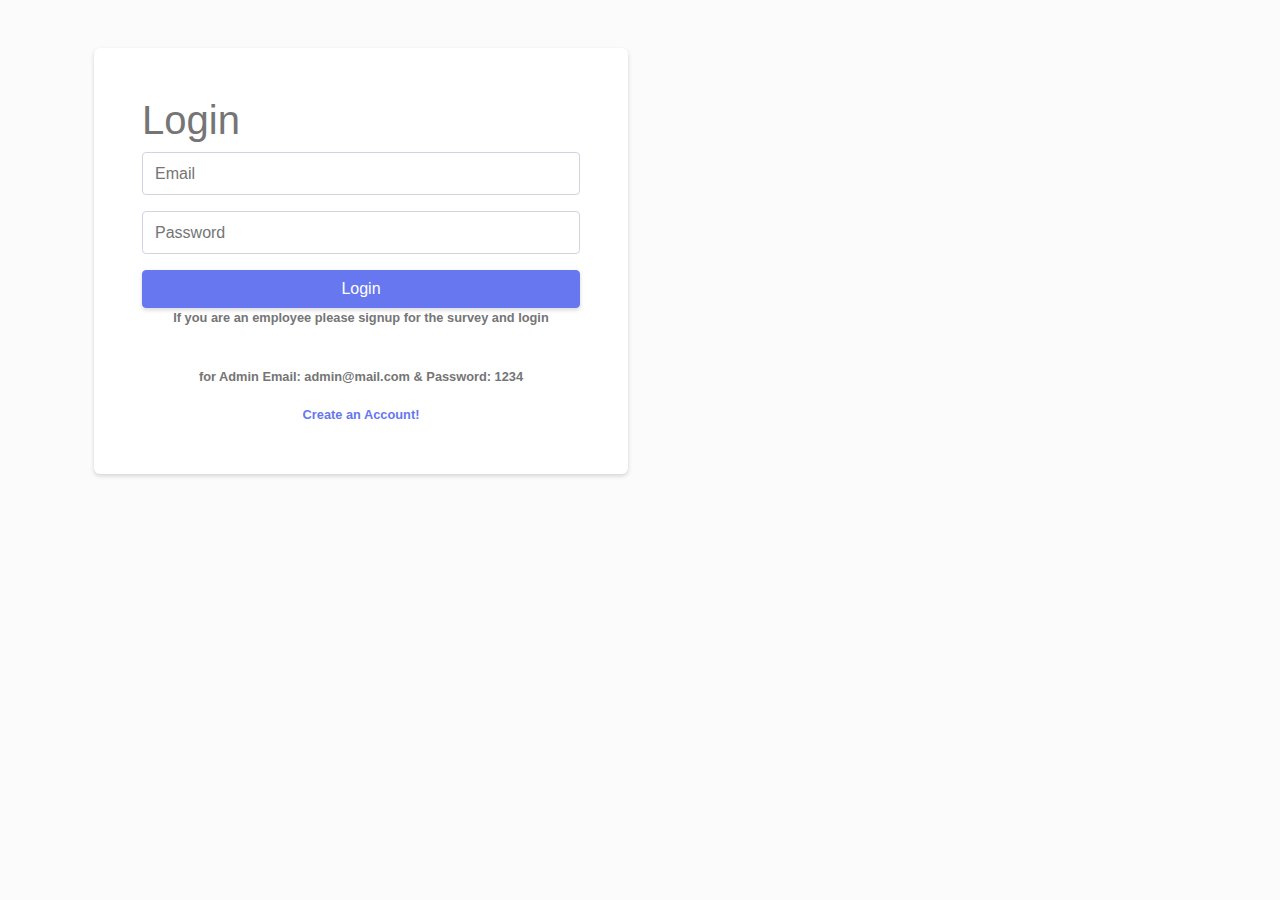
<file: index.html>
<!DOCTYPE html>
<html lang="en">
<head>
    <meta charset="UTF-8">
    <meta http-equiv="X-UA-Compatible" content="IE=edge">
    <meta name="viewport" content="width=device-width, initial-scale=1.0">
    <title>Document</title>
    <script src="./login.js" defer></script>
    <link href="bootstrap/css/bootstrap.min.css" rel="stylesheet" type="text/css">
    <script src="./bootstrap/js/bootstrap.bundle.min.js" type="javascript"></script>
    <style>
       .login-form {
            padding: 3rem!important;
        }
        body{
            background-color: #FBFBFB;
        }
    </style>
</head>
<body>
    <div class="container">
        <!-- <div class="row"> -->
         <div class="col-xl-6 col-lg-12 col-md-9">
          <div class="card shadow-sm my-5">
              <div class="card-body p-0">
                <div class="login-form">

                    <h1>Login</h1>
                    <form  onsubmit="return false;" id="login" class="user">
                        <!-- <label for="email">Email: </label> -->
                        <div class="form-group">
                            <input type="text" name="email" class="form-control" id="email" placeholder="Email">
                        </div>
                        <div class="form-group">
                        <input type="password" name="password" class="form-control" id="password" placeholder="Password">
                        </div>
                        <input type="submit"  id="save" value="Login" onclick="LoginAuthSetup();" class="btn btn-primary btn-block">
                    </form>
                    <div class="text-center">
                       <p class="font-weight-bold small"> If you are an employee please signup for the survey and login</p><br>
                       <p class="font-weight-bold small"> for Admin Email: admin@mail.com & Password: 1234</p>
                    <a class="font-weight-bold small" href="./signUp.html">Create an Account!</a>
                  </div>
                </div>
            </div>   
           </div>
         </div>
        <!-- <div class="col-xl-6 col-lg-4 col-md-4">
        
          Let's Create
        </div> -->
       <!-- </div> -->
    </div>
</body>
</html>
</file>
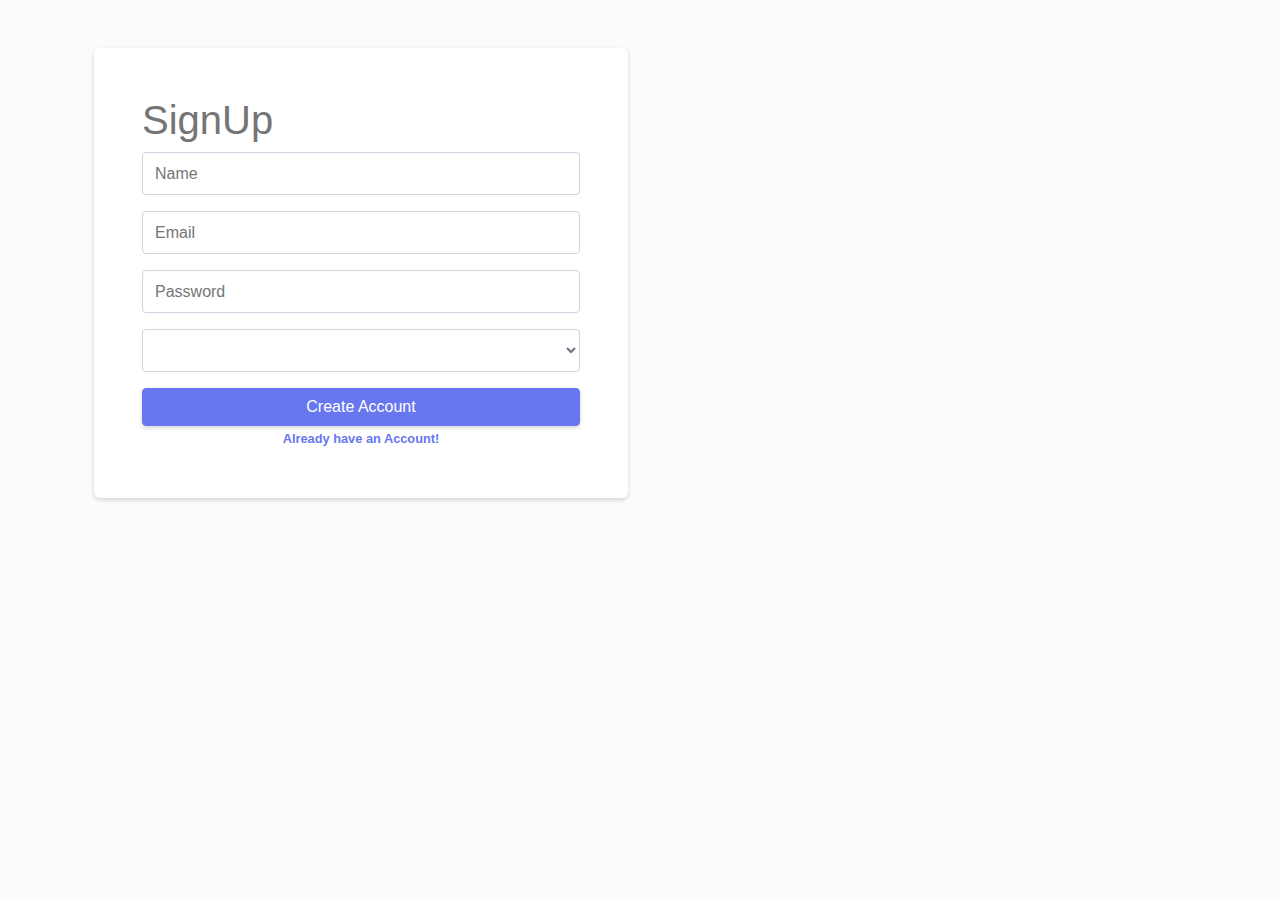
<file: signUp.html>
<!DOCTYPE html>
<html lang="en">
<head>
    <meta charset="UTF-8">
    <meta http-equiv="X-UA-Compatible" content="IE=edge">
    <meta name="viewport" content="width=device-width, initial-scale=1.0">
    <title>Document</title>
    <script src="./signup.js" defer></script>
    <!-- <script src="./app.js"></script> -->
    <link href="bootstrap/css/bootstrap.min.css" rel="stylesheet" type="text/css">
    <script src="./bootstrap/js/bootstrap.bundle.min.js" type="javascript"></script>
    <style>
       .login-form {
            padding: 3rem!important;
        }
        body{
            background-color: #FBFBFB;
        }
    </style>
</head>
<body>
        <div class="container">
        <!-- <div class="row"> -->
         <div class="col-xl-6 col-lg-12 col-md-9">
          <div class="card shadow-sm my-5">
              <div class="card-body p-0">
                <div class="login-form">

                    <h1>SignUp</h1>
                    <form  onsubmit="return false;" id="login" class="user">
                        <div class="form-group">
                            <input type="text" name="name" class="form-control" id="name" placeholder="Name">
                        </div>
                        <div class="form-group">
                            <input type="text" name="email" class="form-control" id="email" placeholder="Email">
                        </div>
                        <div class="form-group">
                            <input type="password" name="password" class="form-control" id="password" placeholder="Password">
                        </div>
                        <div class="form-group">
                             <select name="role" id="role" class="form-control">
                                  <option></option>
                              </select>
                        </div>
                        <input type="submit"  id="save" value="Create Account" onclick="SignUpSetup();" class="btn btn-primary btn-block">
                    </form>
                    <div class="text-center">
                    <a class="font-weight-bold small" href="./index.html">Already have an Account!</a>
                  </div>
                </div>
            </div>   
           </div>
         </div>
    </div>
</body>
</html>
</file>
